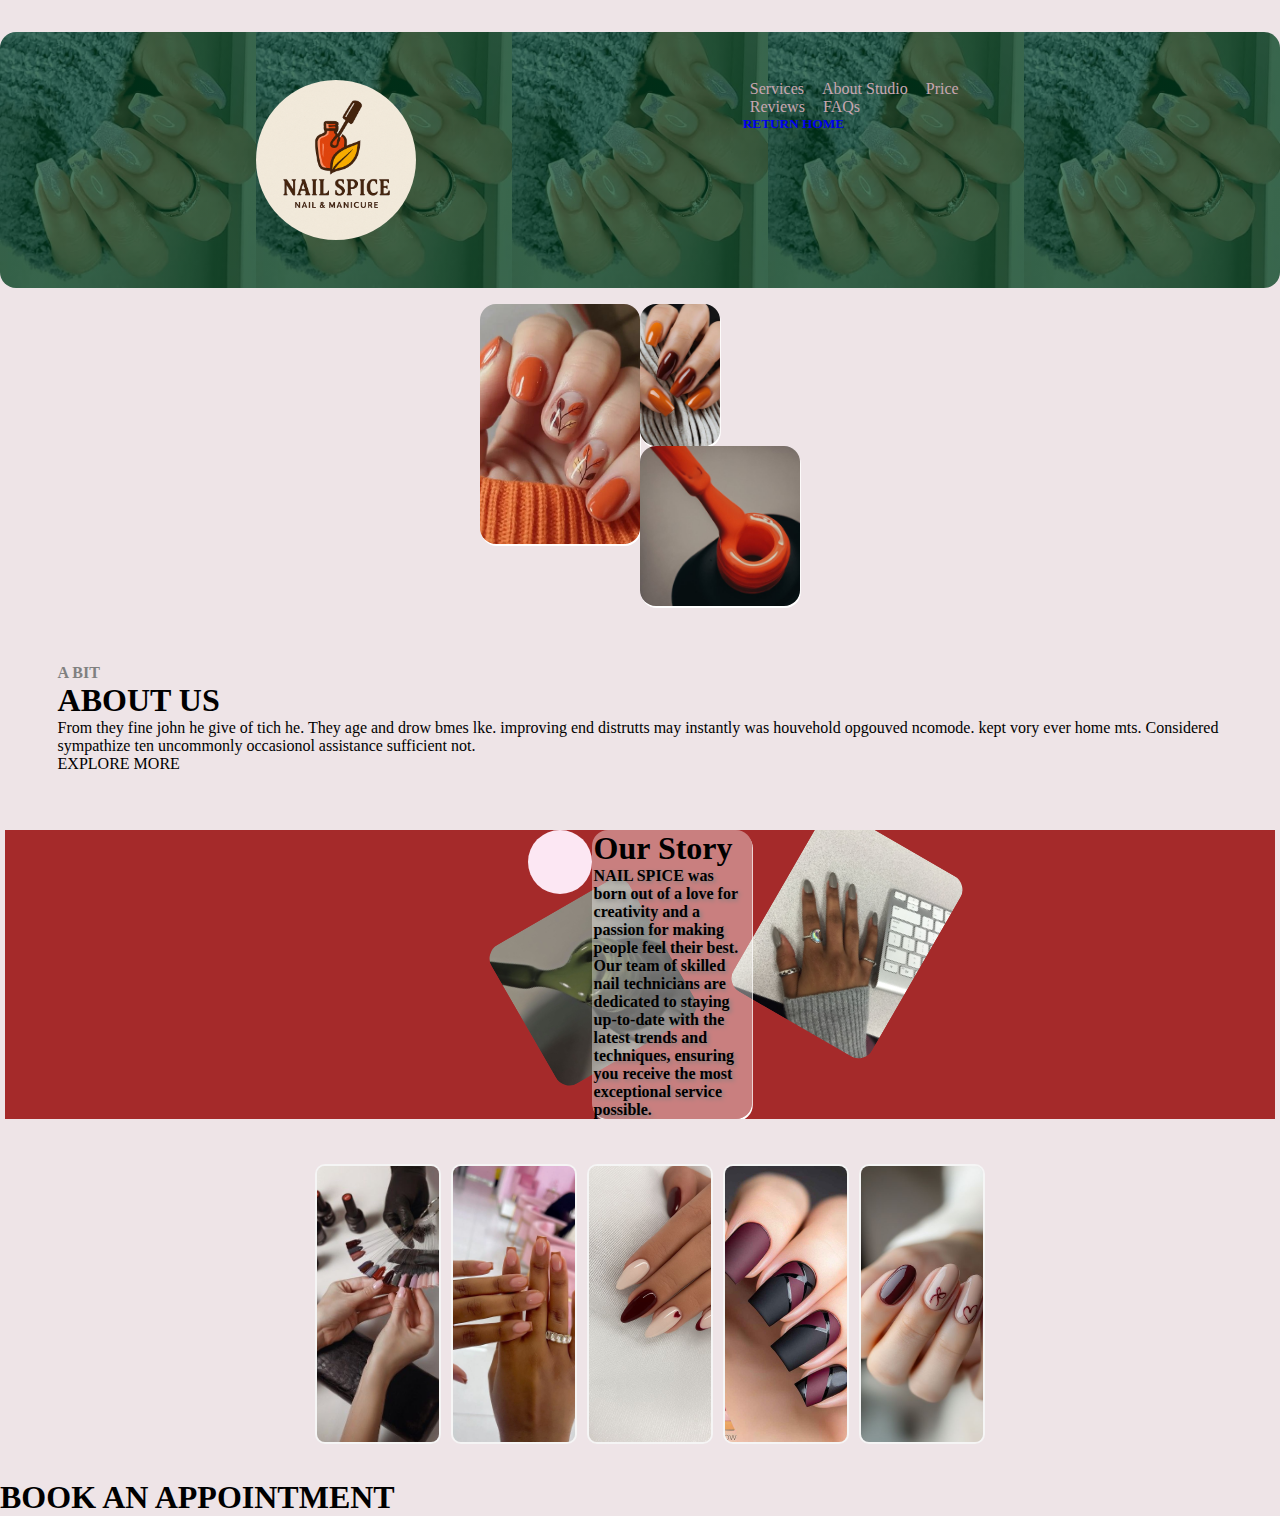
<file: about.html>
<!DOCTYPE html>
<html>

<head>
        <meta charset="UTF-8">
        <meta name="viewport" content="width=device-width, initial-scale=1">
        <title></title>
        <link rel="stylesheet" href="about.css">
</head>

<body>
        
    <div class="container">
        <div id="logoSpace">
                <img src="mainlogo.jpg" alt="" class="logo">        
                <div class="otherpages">
                 <a href="services.html"><span>Services</span></a>
                 <span>About Studio</span>
                 <span>Price</span>
                 <span>Reviews</span>
                 <span>FAQs</span>
                 <a href="nail.html"><div class="appointment" ><h5>RETURN HOME</h5></div></a>
                </div>
             </div>        
        
        
        <div class="body-container">
                <img src="nail-display.jpg" alt="" class="img1"/>
                
        <div class="second-container">
                
                <img src="aesthethics.jpg" alt=""class="img3" />
                <img src="polish-aesthtics.jpg" alt="" class="img2"/>
        </div>                
        </div>
        <div class="about-content">
                <h6>A BIT</h6>
                <h1>ABOUT US</h1>
                <p>From they fine john he give of tich he. They age and drow
bmes lke. improving end distrutts may instantly was
houvehold opgouved ncomode.
kept vory ever
home mts. Considered sympathize ten uncommonly
occasionol assistance sufficient not.</p>

    <div class="explore-btn">EXPLORE MORE</div>
        </div>

        
      <div class="greenhouse">
              <img src="green.jpg" alt="" class="green"/>
              <img src="green2.jpg" alt="" class="green2"/>
              
              <div>
                      <h1>Our Story</h1>
                      <p>
                              


NAIL SPICE was born out of a love for creativity and a passion for making people feel their best. Our team of skilled nail technicians are dedicated to staying up-to-date with the latest trends and techniques, ensuring you receive the most exceptional service possible.
                      </p>
              </div>
      </div>  
      
      <div class="hover-display">
              <img src="nail-type.jpg" alt="" />
              <img src="nail-type2.jpg" alt="" />
              <img src="nail-type3.jpg" alt="" />
              <img src="nail-type4.jpg" alt="" />
              <img src="nail-type5.jpg" alt="" />
      </div>
      
      
      <h1>BOOK AN APPOINTMENT</h1>
        
        
        
</body>

</html>
</file>
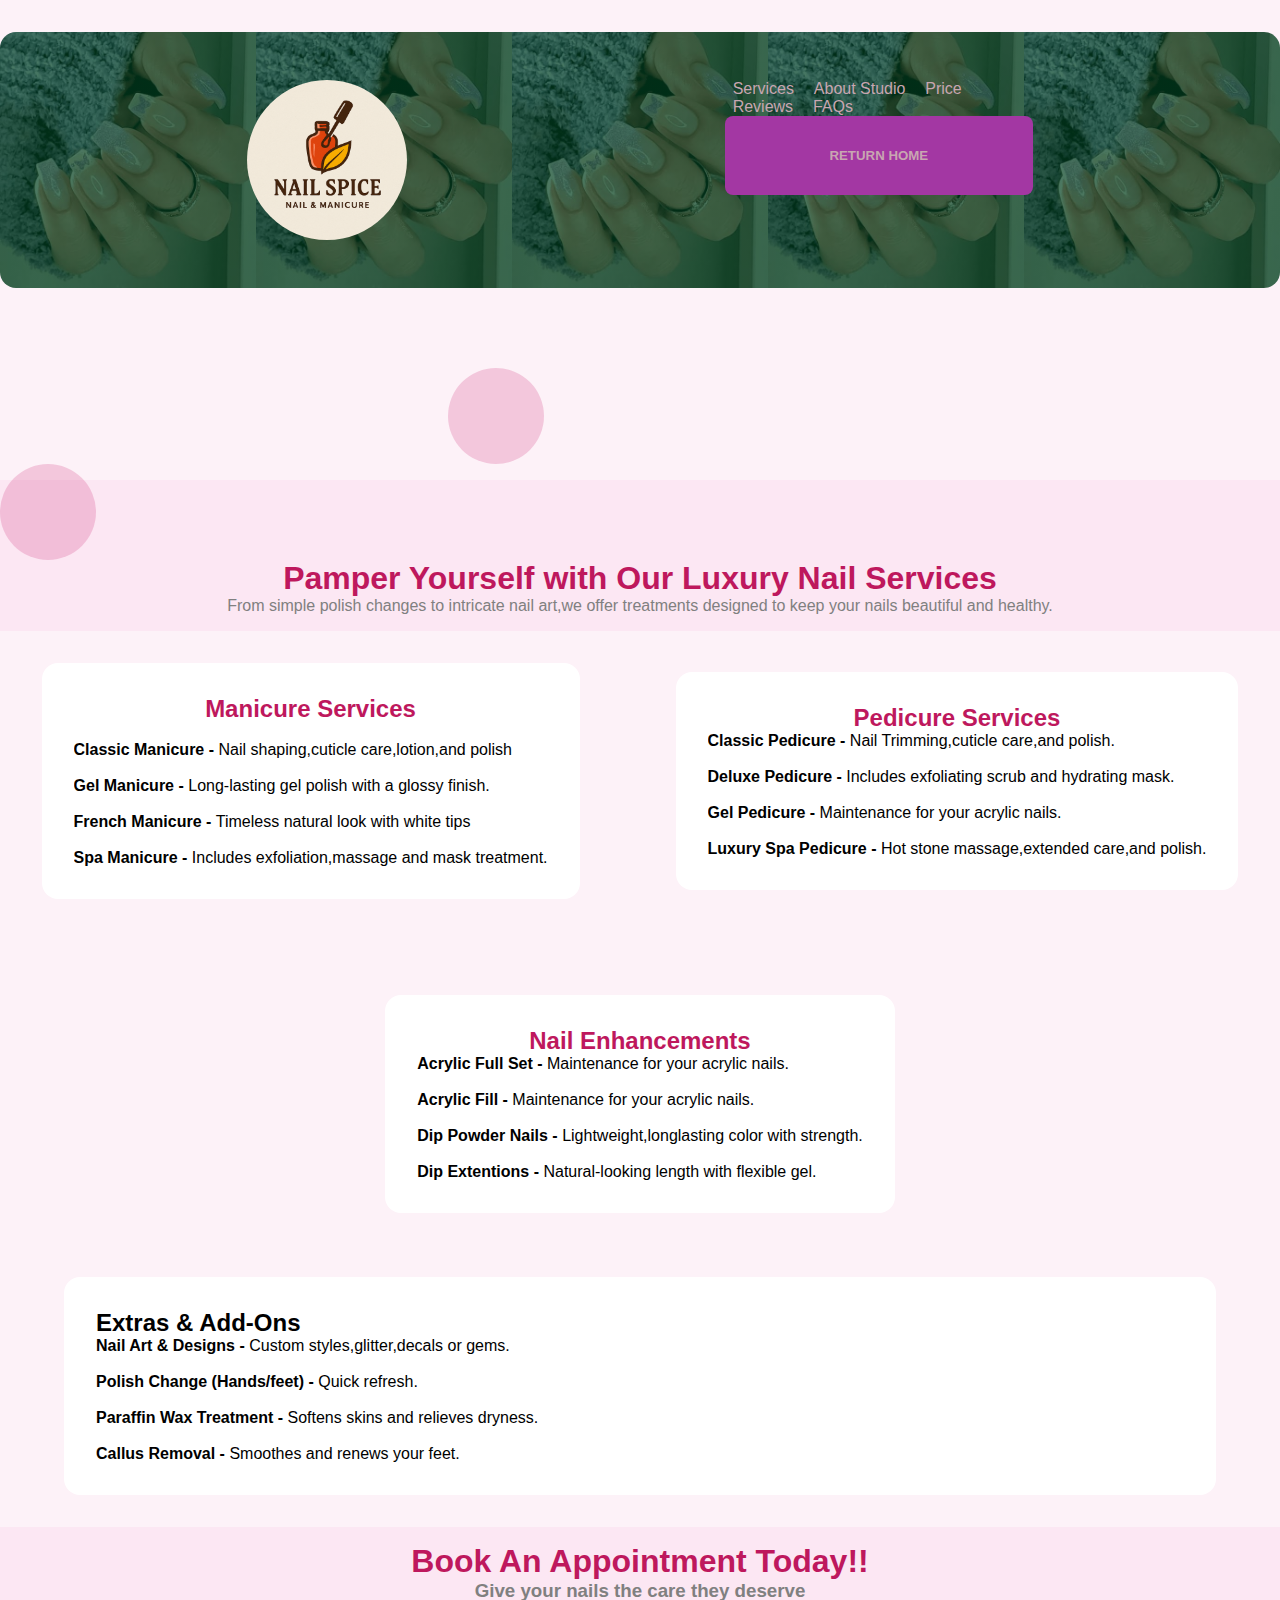
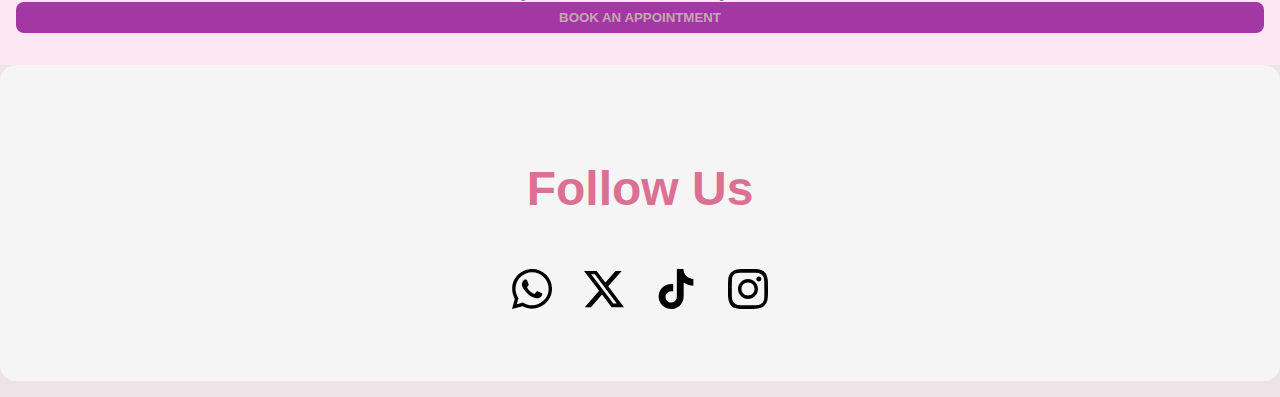
<file: services.html>
<!DOCTYPE html>
<html lang="en">
<head>
    <meta charset="UTF-8">
    <meta name="viewport" content="width=device-width, initial-scale=1.0">
    <title>services</title>
    <link rel="stylesheet" href="services.css">
    <link rel="stylesheet" href="appointment.css">
</head>
<body>
    <div class="container">

                <div id="logoSpace">
                <img src="mainlogo.jpg" alt="" class="logo">        
                <div class="otherpages">
                 <a href="services.html"><span>Services</span></a>
                 <a href="about.html"><span>About Studio</span></a>
                 <span>Price</span>
                 <span>Reviews</span>
                 <span>FAQs</span>
                 <a href="index.html"><div class="appointment" id="appointment1"><h5>RETURN HOME</h5></div></a>
                </div>
             </div>
        <div class="circle"></div>
        <div class="circle2"></div>

        <header><h1>Pamper Yourself with Our Luxury Nail Services</h1>
        <p>From simple polish changes to intricate nail art,we offer treatments designed to keep your nails beautiful and healthy.</p>
        </header>

        <div class="flex-container">
            
            <div>
                <h2>Manicure Services</h2><br>
                <p><strong>Classic Manicure - </strong> Nail shaping,cuticle care,lotion,and polish
                </p><br>
                <p><strong>Gel Manicure - </strong> Long-lasting gel polish with a glossy finish.
                </p><br>
                <p><strong>French Manicure - </strong> Timeless natural look with white tips
                </p><br>
                <p><strong>Spa Manicure - </strong> Includes exfoliation,massage and mask treatment.</p>
            </div>
            <div>
                <h2>Pedicure Services</h2>
                <p><strong>Classic Pedicure - </strong> Nail Trimming,cuticle care,and polish.
                </p><br>
                <p><strong>Deluxe Pedicure - </strong> Includes exfoliating scrub and hydrating mask.
                </p><br>
                <p><strong>Gel Pedicure - </strong> Maintenance for your acrylic nails.
                </p><br>
                <p><strong>Luxury Spa Pedicure - </strong>Hot stone massage,extended care,and polish.</p>
            </div>
            <div>
                <h2>Nail Enhancements</h2>
                <p><strong>Acrylic Full Set - </strong> Maintenance for your acrylic nails.
                </p><br>
                <p><strong>Acrylic Fill - </strong> Maintenance for your acrylic nails.
                </p><br>
                <p><strong>Dip Powder Nails - </strong> Lightweight,longlasting color with strength.
                </p><br>
                <p><strong>Dip Extentions - </strong> Natural-looking length with flexible gel.</p>
            </div>

        </div>
            <div class="extras">
                <h2>Extras & Add-Ons</h2>
                <p><strong>Nail Art & Designs - </strong> Custom styles,glitter,decals or gems.
                </p><br>
                <p><strong>Polish Change (Hands/feet) - </strong> Quick refresh.
                </p><br>
                <p><strong>Paraffin Wax Treatment - </strong> Softens skins and relieves dryness.
                </p><br>
                <p><strong>Callus Removal - </strong> Smoothes and renews your feet.
                </p>
            </div>

            <footer>
                <h1>Book An Appointment Today!!</h1>
                <h3>Give your nails the care they deserve</h3>
                 <a href="nail-appointment.html"><div class="appointment"  ><h5>BOOK AN APPOINTMENT </h5></div>
                </div></a>      
                  </div>
                     <section><h1>Follow Us</h1><br>
  
   
 <div class="icon-container">
         

   <div class="icon">
           <svg xmlns="http://www.w3.org/2000/svg" width="30pt" height="30pt" viewBox="0 0 384 384" version="1.1" class="iconadda">
<g id="surface299891">
<g id="Whatsapp_free_icon_4sTui4I-0"><path style=" stroke:none;fill-rule:nonzero;fill:rgb(0%,0%,0%);fill-opacity:1;" d="M 280.113281 228.910156 L 279.96875 230.109375 C 244.785156 212.574219 241.105469 210.238281 236.5625 217.054688 C 233.410156 221.773438 224.226562 232.480469 221.457031 235.648438 C 218.65625 238.769531 215.871094 239.007812 211.121094 236.847656 C 206.320312 234.449219 190.914062 229.40625 172.671875 213.085938 C 158.464844 200.367188 148.929688 184.765625 146.113281 179.964844 C 141.425781 171.867188 151.234375 170.71875 160.160156 153.820312 C 161.761719 150.460938 160.945312 147.820312 159.761719 145.4375 C 158.5625 143.039062 149.007812 119.515625 145.007812 110.140625 C 141.167969 100.796875 137.214844 101.980469 134.253906 101.980469 C 125.039062 101.179688 118.300781 101.308594 112.367188 107.484375 C 86.542969 135.867188 93.054688 165.148438 115.152344 196.285156 C 158.578125 253.117188 181.710938 263.582031 224.015625 278.109375 C 235.441406 281.742188 245.855469 281.230469 254.09375 280.046875 C 263.277344 278.589844 282.367188 268.511719 286.351562 257.230469 C 290.429688 245.949219 290.429688 236.589844 289.230469 234.429688 C 288.046875 232.269531 284.910156 231.070312 280.109375 228.910156 Z M 280.113281 228.910156 " />
</g><g id="Whatsapp_free_icon_4sTui4I-1"><path style=" stroke:none;fill-rule:nonzero;fill:rgb(0%,0%,0%);fill-opacity:1;" d="M 328.320312 55.183594 C 205.296875 -63.742188 1.695312 22.511719 1.617188 190.289062 C 1.617188 223.824219 10.402344 256.527344 27.136719 285.410156 L 0 384 L 101.359375 357.566406 C 227.839844 425.886719 383.933594 335.167969 384 190.382812 C 384 139.566406 364.160156 91.742188 328.078125 55.808594 Z M 352.03125 189.855469 C 351.933594 311.984375 217.871094 388.253906 111.839844 325.917969 L 106.078125 322.492188 L 46.078125 338.09375 L 62.15625 279.773438 L 58.332031 273.773438 C -7.652344 168.734375 68.15625 31.453125 193.148438 31.453125 L 193.152344 31.457031 C 235.3125 31.351562 275.765625 48.117188 305.488281 78.015625 C 335.375 107.542969 352.148438 147.84375 352.03125 189.855469 Z M 352.03125 189.855469 " />
</g></g>
</svg>
   </div>
   
   <div class="icon">
        <svg xmlns="http://www.w3.org/2000/svg" width="30pt" height="30pt" viewBox="0 0 150 150" version="1.1">
<g id="surface66564">
<g id="twitter-x-0"><path style=" stroke:none;fill-rule:nonzero;fill:rgb(0%,0%,0%);fill-opacity:1;" d="M 118.125 7.03125 L 141.132812 7.03125 L 90.882812 64.613281 L 150 142.96875 L 103.714844 142.96875 L 67.460938 95.4375 L 25.976562 142.96875 L 2.960938 142.96875 L 56.707031 81.375 L 0 7.03125 L 47.464844 7.03125 L 80.230469 50.464844 L 118.132812 7.03125 Z M 110.0625 129.167969 L 122.8125 129.167969 L 40.527344 20.109375 L 26.859375 20.109375 Z M 110.0625 129.167969 " />
</g></g>
</svg>   
   </div>
   
   <div class="icon">
           <svg xmlns="http://www.w3.org/2000/svg" width="30pt" height="30pt" viewBox="0 0 150 150" version="1.1" class="iconadda">
<g>
<g id="Tiktok_TWwzDFT-0"><path style=" stroke:none;fill-rule:nonzero;fill:#000001;fill-opacity:1;" d="M 78.320312 0.125 C 86.5 0 94.632812 0.0742188 102.757812 0 C 103.25 9.566406 106.691406 19.3125 113.695312 26.078125 C 120.683594 33.011719 130.570312 36.183594 140.1875 37.257812 L 140.1875 62.425781 C 131.171875 62.128906 122.117188 60.253906 113.9375 56.375 C 110.375 54.761719 107.054688 52.6875 103.808594 50.5625 C 103.765625 68.824219 103.882812 87.0625 103.691406 105.25 C 103.203125 113.988281 100.320312 122.683594 95.238281 129.882812 C 87.0625 141.867188 72.875 149.683594 58.300781 149.925781 C 49.363281 150.4375 40.433594 148 32.816406 143.507812 C 20.191406 136.0625 11.308594 122.4375 10.015625 107.8125 C 9.867188 104.6875 9.8125 101.5625 9.941406 98.511719 C 11.066406 86.621094 16.949219 75.242188 26.082031 67.503906 C 36.433594 58.488281 50.929688 54.195312 64.503906 56.738281 C 64.628906 65.996094 64.261719 75.246094 64.261719 84.503906 C 58.058594 82.496094 50.8125 83.058594 45.394531 86.824219 C 41.4375 89.386719 38.433594 93.316406 36.867188 97.761719 C 35.574219 100.929688 35.945312 104.449219 36.019531 107.816406 C 37.503906 118.074219 47.367188 126.691406 57.894531 125.761719 C 64.875 125.6875 71.5625 121.636719 75.199219 115.707031 C 76.375 113.628906 77.691406 111.507812 77.761719 109.066406 C 78.375 97.886719 78.132812 86.753906 78.207031 75.574219 C 78.257812 50.378906 78.132812 25.253906 78.324219 0.136719 Z M 78.320312 0.125 " />
</g></g>
</svg>
   </div>
   
   <div class="icon">
           <svg xmlns="http://www.w3.org/2000/svg" width="30pt" height="30pt" viewBox="0 0 150 150" version="1.1" class="iconadda">
<g>
<g id="Social_Instagram_LHmowpf-0"><path style=" stroke:none;fill-rule:nonzero;fill:#000001;fill-opacity:1;" d="M 149.375 44.375 C 148.75 36.25 147.5 31.25 145.625 26.25 C 144.375 21.25 141.875 16.875 137.5 12.5 C 133.125 8.125 129.375 5.625 124.375 3.75 C 119.375 1.875 114.375 0.625 106.25 0 C 98.125 0 95.625 0 75 0 C 54.375 0 51.875 0 44.375 0.625 C 36.25 0.625 30.625 1.875 25.625 3.75 C 21.25 5.625 16.875 8.125 12.5 12.5 C 8.125 16.875 5.625 21.25 3.75 25.625 C 1.875 30.625 0.625 36.25 0.625 44.375 C 0 51.875 0 54.375 0 75 C 0 95.625 0 98.125 0.625 105.625 C 1.25 113.75 2.5 118.75 4.375 123.75 C 5.625 128.75 8.125 133.125 12.5 137.5 C 16.875 141.875 20.625 144.375 25.625 146.25 C 30.625 148.125 35.625 149.375 43.75 150 C 51.875 150 54.375 150 75 150 C 95.625 150 98.125 150 105.625 149.375 C 113.75 148.75 118.75 147.5 123.75 145.625 C 128.75 143.75 133.125 141.25 136.875 136.875 C 140.625 132.5 143.75 128.75 145.625 123.75 C 147.5 118.75 148.75 113.75 149.375 105.625 C 150 98.125 150 95.625 150 75 C 150 54.375 150 51.875 149.375 44.375 Z M 136.25 105 C 135.625 112.5 135 116.25 133.75 118.75 C 132.5 122.5 130.625 125 128.125 127.5 C 125.625 130 123.125 131.875 119.375 133.125 C 116.875 134.375 112.5 135.625 105.625 135.625 C 97.5 136.25 95.625 136.25 75.625 136.25 C 55.625 136.25 53.125 136.25 45.625 135.625 C 38.125 135 34.375 134.375 31.875 133.125 C 28.125 131.875 25.625 130 23.125 127.5 C 20.625 125 18.75 122.5 17.5 118.75 C 16.25 116.25 15 111.875 15 105 C 14.375 96.875 14.375 95 14.375 75 C 14.375 55 14.375 52.5 15 45 C 14.375 37.5 15.625 33.125 16.25 30.625 C 17.5 26.875 19.375 24.375 21.875 21.875 C 24.375 19.375 26.875 17.5 30.625 16.25 C 33.125 15.625 37.5 14.375 45 13.75 C 52.5 13.75 55 13.75 75 13.75 C 95 13.75 97.5 13.75 105 14.375 C 112.5 15 116.25 15.625 118.75 16.875 C 122.5 18.125 125 20 127.5 22.5 C 130 25 131.875 27.5 133.125 31.25 C 134.375 33.75 135.625 38.125 135.625 45 C 136.25 53.125 136.25 55 136.25 75 C 136.25 95 136.25 97.5 136.25 105 Z M 136.25 105 " />
</g><g id="Social_Instagram_LHmowpf-1"><path style=" stroke:none;fill-rule:nonzero;fill:#000001;fill-opacity:1;" d="M 75 37.5 C 54.375 37.5 37.5 54.375 37.5 75 C 37.5 95.625 54.375 112.5 75 112.5 C 95.625 112.5 112.5 95.625 112.5 75 C 112.5 54.375 95.625 37.5 75 37.5 Z M 75 99.375 C 61.25 99.375 50.625 88.75 50.625 75 C 50.625 61.25 61.25 50.625 75 50.625 C 88.75 50.625 99.375 61.25 99.375 75 C 99.375 88.75 88.75 99.375 75 99.375 Z M 75 99.375 " />
</g><g id="Social_Instagram_LHmowpf-2"><path style=" stroke:none;fill-rule:nonzero;fill:#000001;fill-opacity:1;" d="M 125 37.5 C 125 42.675781 120.800781 46.875 115.625 46.875 C 110.449219 46.875 106.25 42.675781 106.25 37.5 C 106.25 32.324219 110.449219 28.125 115.625 28.125 C 120.800781 28.125 125 32.324219 125 37.5 " />
</g></g>
</svg>
   </div>
   
   
    </div>
   </section>
            </footer>


    </div>
</body>
</html>
</file>
<file: about.css>
:root{

    --clr-primary:rgba(200, 166, 177,0.3);
    --clr-icons:rgb(250, 112, 156);
}

*{
        margin: 0;
        padding:0;
        box-sizing: border-box;
        
}

a{
        text-decoration:none;
}

body{
  
        background-color:rgba(200, 166, 177,0.3);;
        background-repeat: no-repeat;
        background-size: cover;
        
       
}



#logoSpace{
    display: flex;
    flex-wrap: wrap;
    justify-self: center;
    align-self: center;
    gap:10%;
    width: 90%;
    padding:3rem;
    padding-top: 1rem;
    background: 
    linear-gradient(rgba(0, 64, 32, 0.7),rgba(0, 64, 32, 0.7)),
    url("backnail.jpeg");
    background-size:contain;
    margin:2rem;
    margin-bottom: 0%;
    border-radius: 1rem;
    
}
#logoSpace h1{
    font-family:'Times New Roman', Times, serif;
    color: aliceblue;
    text-align: center;
}
.otherpages{
    flex-wrap: wrap;
}

span{
    color:rgb(200, 166, 177);
    text-align: center;
    transition: all ease-in-out 1s;
    padding: 2.5%;
}
span:hover{
    font-family: 'Franklin Gothic Medium', 'Arial Narrow', Arial, sans-serif;
    font-size: large;
}     
.logo{
    width: 10rem;
    border-radius: 50%;
}

#logoSpace{
    display: flex;
    flex-wrap: wrap;
    justify-content: space-evenly;
    gap:10%;
    width: 100%;
    padding:3rem;
}


.homepage{
    border-radius: 0.5rem;
    text-align: center;
    padding: 2rem;
    font-size: 1rem;
    transition: all ease-in-out 1s;
    color:rgb(200, 166, 177);
    background-color: rgb(163, 55, 163);
;
}

.homepage:hover{
    background: 
       rgb(200, 166, 177);
    color:rgb(163, 55, 163);
;
    }


.body-container{
        
        margin: 1rem;
        display:flex;
        align-self: center;
        justify-self: center;
}

img{
        width:10rem;
        border-radius:1rem;
}
.img1{
        width:10rem;
        height: 15rem;
        object-fit: cover;
        position:relative;
        border-radius:1rem;
        box-shadow: 0.8px 2px white;
}


.img2{
        position:relative;
        margin:0;
        box-shadow: 0.8px 2px white;
}

.img3{
        position:relative;
        margin:0;
        width:5rem;
        box-shadow: 0.8px 2px white;
}

.about-content{
        margin: 2rem;
        padding: 2%;
        width: 95%;
        align-self: center;
        justify-self: center;
}

h6{
        color: grey;
        font-size: 1rem;
}



#explore-btn{
        background-color: rgba(255,69,0,1);
        width:7rem;
        height:5rem;
        text-align:center;
       align-content:center;
       justify-content: center;
       border-radius: 1rem;
}

.explore-display{
 display: flex;
 color:blue;
 
}

.explorer{
 display: none;
 background-color:white;
 border-top-right-radius:1rem;
 border-bottom-right-radius:1rem;
 width: 70%;
 justify-self: center;
 align-self:center;
 justify-content: space-between;
 align-content:space-between;
}

.explorer i{
 font-size:2.5rem;
 margin-inline:5px;
 
}

.explorer-on{
 display: inline;
}

.second-container{
        display: flex;
        flex-direction:column;
}

.greenhouse{
        margin: 5px;
        display:flex;
        flex-wrap: wrap;
        object-fit:cover;
        align-content:center;
        justify-content: center;
        position: relative;
        overflow: hidden;
        background-color: brown;

}


.green{
        width:10rem;
        height:10rem;
        position:absolute;
        left: 40%;
        bottom: 20%;
        transform:rotate(-30deg);

}
.green2{
        position:absolute;
        transform:rotate(30deg);
        width: 10rem;
        height:13rem;
        left: 60%;

       
}

.greenhouse>div{
        background:rgba(256,256,256,0.4);
        z-index:2;
        width: 10rem;
        border-radius: 1rem;
        box-shadow: 0.8px 2px white;
        padding-inline:.1rem;
}
.greenhouse>div>p{
        overflow-wrap: break-word;
        color: orange-red;
        font-weight: bold;
        text-shadow: 2px 2px 4px grey;


}

.greenhouse::before{
        content:"";
        width:4rem;
        height:4rem;
        border-radius: 50%;
        background-color:rgb(252,231,243);
}

.hover-display{
  display:flex;
  gap:10px;
  overflow-x: hidden;
  justify-content:center;
  align-content: center;
  height:350px;
  margin:10px 0 0 20px;
}


.hover-display>img{
        width:10%;
height:80%;
object-fit:cover;
border-radius:10px;
border:2px solid whitesmoke;
transition:all ease-in-out 0.5s;
align-self: center;
justify-self: center;
}


.hover-display>img:hover{
width:80%;
border-radius:1rem; 
}


.booking-policies{
        color:grey;
        margin: 5px;
        text-align: center;
        box-shadow: .2px .2px 1px grey;
}

.booking-policies>h1{
        display:inline-block;
        background-color:black;
        width:100%;
        margin-block: 1rem;
        box-shadow: .2px 4px 4px grey;
}

.booking-policies div{
        background-color:rgba(200, 166, 177,0);
        text-align:center;

        
}

.policies-container{
        display:flex;
        flex-wrap: wrap;
        gap:0.5rem;
        justify-content: center;
        margin-bottom: 2rem;
        padding: 1rem;
}

.policy-flex{
        display:flex;
        flex-direction: row;
        gap: 1rem;
        padding: 1rem;
}



i{
        font-size:3rem;
}


.tag-me-section{
        width:95%;
        height: 10rem;
        background-color: black;
        align-self: center;
        justify-self: center;
        color: white;
        display: flex;
        overflow-x: hidden;
        padding: 10px;
        align-content: space-around;
        justify-content: space-around;
        position: relative;
        overflow: hidden;
}

.tag-me-section span{
        color:white;
        font-size: 2rem;
        font: bold;
}


.middle-line{
        display:inline-block;
        margin-left:2rem;
        background-color:grey;
        padding: 0;
        transform: rotate(5deg);
        
        
}

.bottom-line{
        font-size:3rem;
}

.selfie{
        
        width:5rem;
        height:8rem;
        border-radius:1rem;
        border: 2px darkslategrey solid;
        background: url(selfie1.jpg);
        background-size: cover;
        background-repeat: no-repeat;
        position:absolute;
        top: 1rem;
        right:5%;
        transform: rotate(15deg);
}
.selfie2{
        
        width:5rem;
        height:8rem;
        border-radius:1rem;
        border: 2px darkslategrey solid;
        background: url(selfie2.jpg);
        background-size: cover;
        position:absolute;
        top:5rem;
        right:3%;
        transform: rotate(10deg);
}

.contact-container{
 background-color:whitesmoke;
 margin-block:1rem;
 padding-block: 1rem;
 color:darkblue;
 align-cntent: space-around;
 justify-content: space-around;
}

.contact-container h1{
    background-color:red;
    margin:1rem;
    width: 15rem;
    border-radius:2rem;
    text-align:center;
    align-self: center;
    justify-self: center;
}

.icon-visuals span{
 display: inline-block;
 color:darkblue;
 font-size:10px;
 padding:5px;
 display:flex;

}

.icon-visuals span i{
 font-size:19px;
 background-color:orange;
 border-radius: 50%;
 align-self:center ;
 justify-self: center;
 padding: 5px;
}


.icon-flex{
 display:flex;
 flex-direction:column;
 margin: 9px;
}

.icon-flex h4{
 text-align: justify;
 
}

.contact-us-flex{
 display :flex;
 gap:1rem;
 overflow-x: hidden;
 align-content:space-around;
 justify-content: space-around;
}
form{
 padding:1rem;
 border-radius: 1rem;
}
#information{
 height:4rem;

}
.message{
box-shadow: 1px 2px 2px 2px grey;
padding:1rem;
border-radius: 2rem;
}

.submit-message-btn{
 background-color: purple;
 font-size: 2rem;
 text-align: center;
 align-self: center;
 justify-self: center;
 width: 10rem;
 border-radius: 2rem;
 transition: all 1s ease-in;

}

.submit-message-btn:hover{
 background-color:red;
}
</file>
<file: services.css>
*{
    margin:0%;
    padding: 0;
    box-sizing: border-box;
    font-family: 'Lucida Sans', 'Lucida Sans Regular', 'Lucida Grande', 'Lucida Sans Unicode', Geneva, Verdana, sans-serif;
}

.container{
    background-color: rgb(253, 242, 248);
}

header{
    background-color: rgb(252,231,243);
    color: grey;
    text-align: center;
    padding:1rem;
    padding-top: 5rem;
}

header>h1{
    color:rgb(190, 24, 93);
    text-align: center;
    font-family:'Gill Sans', 'Gill Sans MT', Calibri, 'Trebuchet MS', sans-serif;
}

.flex-container h2{
    color: rgb(190, 24, 93);
    text-align: center;
    font-family: 'Gill Sans', 'Gill Sans MT', Calibri, 'Trebuchet MS', sans-serif;
}

.flex-container>div{
    background-color: white;
    padding: 2rem;
    align-self:center ;
    justify-self: center;
    padding: 2rem;
    margin:2rem;
    border-radius: 1rem;
}

.flex-container{
    display: flex;
    flex-wrap: wrap;
    gap: 2rem;
    align-content: center;
    justify-content: center;
}

.extras{
    background-color: white;
    width: 90%;
    align-self:center ;
    justify-self: center;
    padding: 2rem;
    margin: 2rem;
    border-radius: 1rem;

}

footer{
    background-color: rgb(252,231,243) ;
     color: grey;
    text-align: center;
    padding:1rem;
    padding-bottom: 2rem;

}

footer>h1{
    color:rgb(190, 24, 93);
    text-align: center;
    font-family:'Gill Sans', 'Gill Sans MT', Calibri, 'Trebuchet MS', sans-serif;
}
#appointment1{
    padding: 2rem;
    }
    
    
    .icon{
    
    padding: 1rem;
    transition: ease-in-out 1s all;
}

.icon:hover{
    width: 40pt;
    height: 40pt;
    overflow: visible;
}

.icon-container{
    display: flex;
    align-content: center;
    justify-content: center;
    gap: 2rem auto;
}
</file>
<file: appointment.css>
*{
    padding: 0rem;
    border: 0rem;
    box-sizing: border-box;
    overflow-x: hidden;
 
}

body{
    background-color:rgba(200, 166, 177,0.3);
    overflow-x: hidden;
}

a{
    text-decoration: none;
}

   

.circle{
    width: 6rem;
    height: 6rem;
    background-color: rgba(204, 30, 111,.2);
    border-radius: 50%;
    position: relative;
    left: 35%;
    top: 5rem;
}
.circle2{
    width: 6rem;
    height: 6rem;
    background-color: rgba(204, 30, 111,.2);
    border-radius: 50%;
    position: relative;
    nav-left: 3rem;
    top: 5rem;
}
.circle3{
    width: 6rem;
    height: 6rem;
    background-color: rgba(204, 30, 111,.2);
    border-radius: 50%;
    position: relative;
    left:95%;
    bottom: 15rem;
}
.circle4{
    width: 6rem;
    height: 6rem;
    background-color: rgba(204, 30, 111,.2);
    border-radius: 50%;
    position: relative;
    left:75%;
    bottom: 10rem;
}

#logoSpace{
    display: flex;
    flex-wrap: wrap;
    justify-self: center;
    align-self: center;
    gap:10%;
    width: 90%;
    padding:3rem;
    padding-top: 1rem;
    background: 
    linear-gradient(rgba(0, 64, 32, 0.7),rgba(0, 64, 32, 0.7)),
    url("backnail.jpeg");
    background-size:contain;
    margin:2rem;
    margin-bottom: 0%;
    border-radius: 1rem;
    
}
#logoSpace h1{
    font-family:'Times New Roman', Times, serif;
    color: aliceblue;
    text-align: center;
}
.otherpages{
    flex-wrap: wrap;
}

span{
    color:rgb(200, 166, 177);
    text-align: center;
    transition: all ease-in-out 1s;
    padding: 2.5%;
}
span:hover{
    font-family: 'Franklin Gothic Medium', 'Arial Narrow', Arial, sans-serif;
    font-size: large;
}     
.logo{
    width: 10rem;
    border-radius: 50%;
}

#logoSpace{
    display: flex;
    flex-wrap: wrap;
    justify-content: space-evenly;
    gap:10%;
    width: 100%;
    padding:3rem;
}

.appointment{
    border-radius: 0.5rem;
    text-align: center;
    padding: .5rem;
    font-size: 1rem;
    transition: all ease-in-out 1s;
    color:rgb(200, 166, 177);
    background-color: rgb(163, 55, 163);
;
}

.appointment:hover{
    background: 
       rgb(200, 166, 177);
    color:rgb(163, 55, 163);
;
    }

section{
    background-color: whitesmoke;
    border-radius: 1rem;
    margin: 1rem auto;
    margin-top: 0 ;
    font-size: 2rem;
    font-family: cursive;
    padding: 3rem;
    background-size:contain;
}
section h1{
    text-align: center;
    font-size: 3rem;
    padding-top: 3rem;
    color: palevioletred;
}
button{
    background-color: pink;
    width: 100%;
    font-size: 3rem;
    border-radius: 1rem;
    margin-block: 2rem;
    transition: all ease-in-out 1s;
}

button:hover{
    background-color: rgb(216, 36, 141);

}

form > div{
    display: flex;
    flex-direction: column;
}

form > div>input{
    height: 2rem;
    border-radius: .3rem;
    padding-inline: 2rem;
}

form > div>select{
    height: 2rem;
    border-radius: .3rem;
    padding-inline: 2rem;

}


#notes>input{
    height: 5rem;
    border-radius: .5rem;}

.icon{
    
    padding: 1rem;
    transition: ease-in-out 1s all;
}

.icon:hover{
    width: 40pt;
    height: 40pt;
    overflow: visible;
}

.icon-container{
    display: flex;
    align-content: center;
    justify-content: center;
    gap: 2rem auto;
}
</file>
